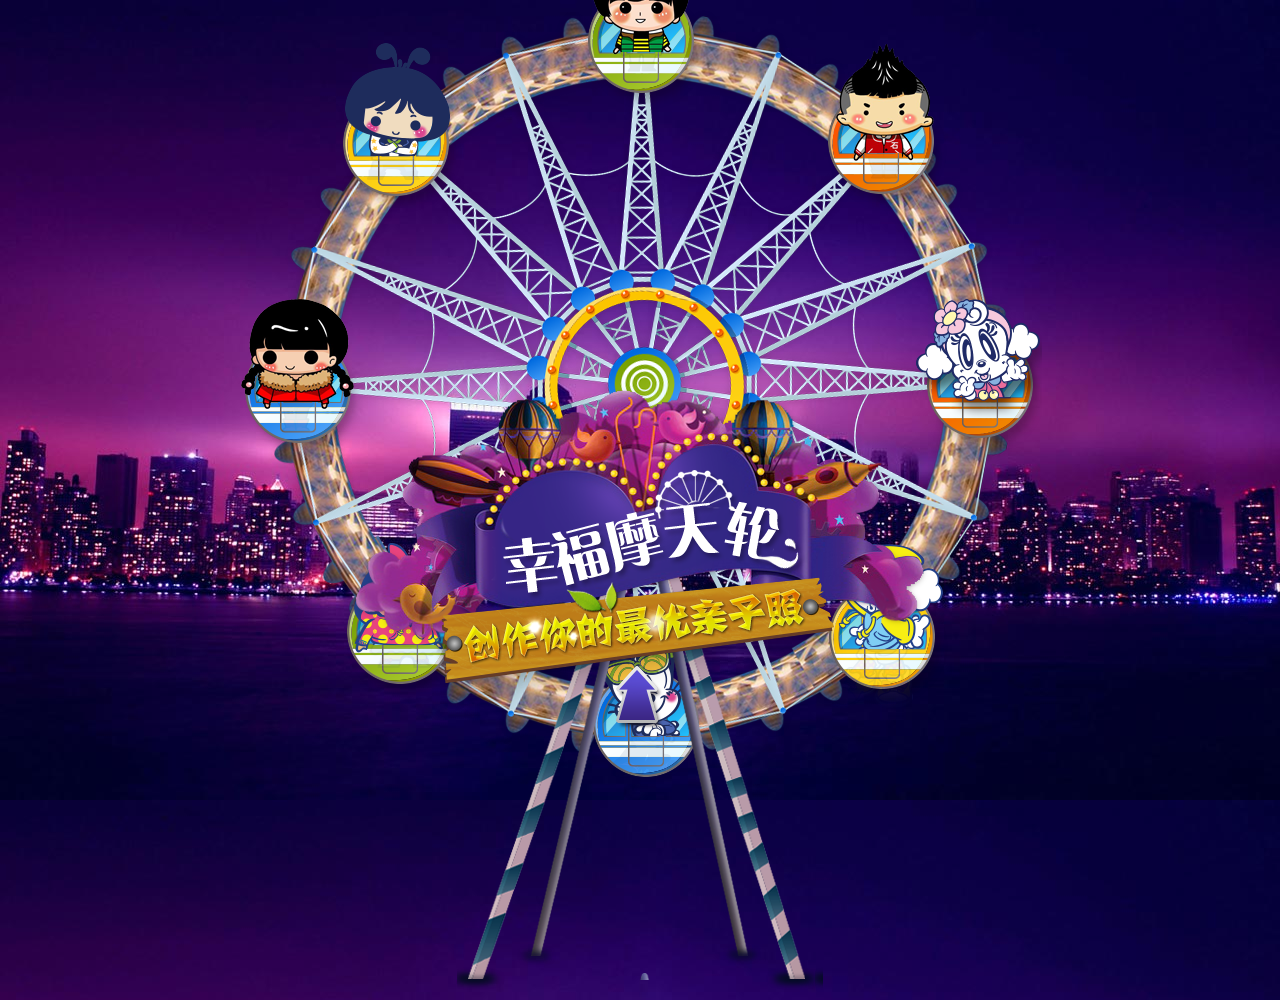
<file: WebInternship1/1.摩天轮/index.html>
<!DOCTYPE html>
<html>
	<head>
		<meta charset="utf-8" />
		<title>摩天轮</title>
		<link rel="stylesheet" type="text/css" href="css/test1.css"/>
	</head>
	<body>
		<div id="mtl">
			<ul>
				<li></li>
				<li></li>
				<li></li>
				<li></li>
				<li></li>
				<li></li>
				<li></li>
				<li></li>
			</ul>
		</div>
		<div class="bracket"></div>
		<div></div>
		<div></div>
		<div></div>
		<div></div>
	</body>
</html>
</file>
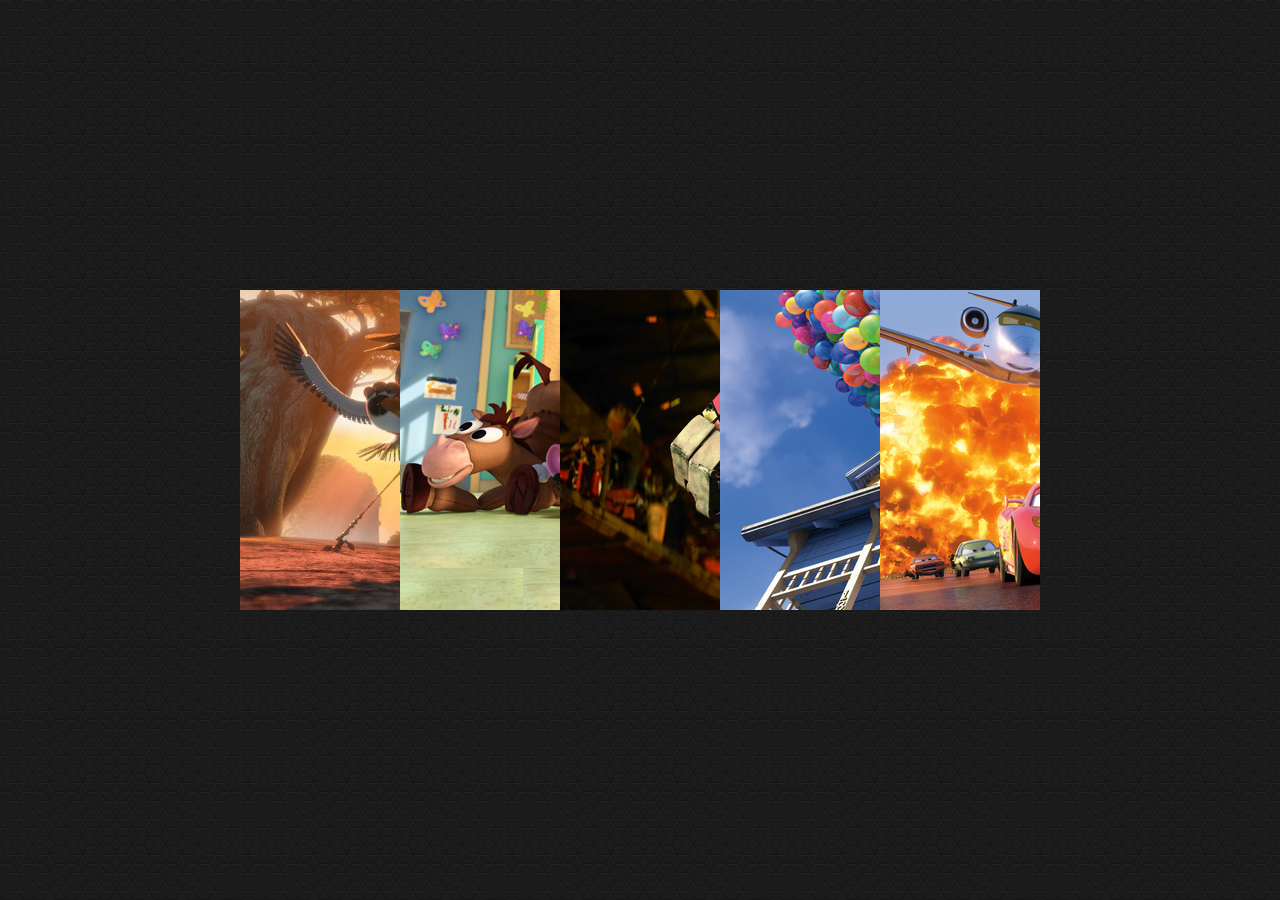
<file: WebInternship1/2.轮播图/index.html>
<!DOCTYPE html>
<html>
	<head>
		<meta charset="utf-8" />
		<title></title>
		<style type="text/css">
			*{
				margin: 0;
				padding: 0;
			}
			body{
				background: url(img/triangles.png);
			}
			.box{
				width: 800px;
				height: 320px;
				position: absolute;
				left: 0;
				right: 0;
				top: 0;
				bottom: 0;
				margin: auto;
			}
			.box ul{
				width: 800px;
				height: 320px;
			}
			.box ul li{
				list-style: none;
				float: left;
				width: 160px;
				height: 320px;
				/*超出隐藏*/
				overflow: hidden;
				transition: all 2s;
			}
			.box ul li:hover{
				width: 640px;
			}
			ul:hover li{
				width: 40px;
			}
		</style>
	</head>
	<body>
		<div class="box">
			<ul>
				<li><img src="img/img1.jpg"/></li>
				<li><img src="img/img2.jpg"/></li>
				<li><img src="img/img3.jpg"/></li>
				<li><img src="img/img4.jpg"/></li>
				<li><img src="img/img5.jpg"/></li>
			</ul>
		</div>
	</body>
</html>
</file>
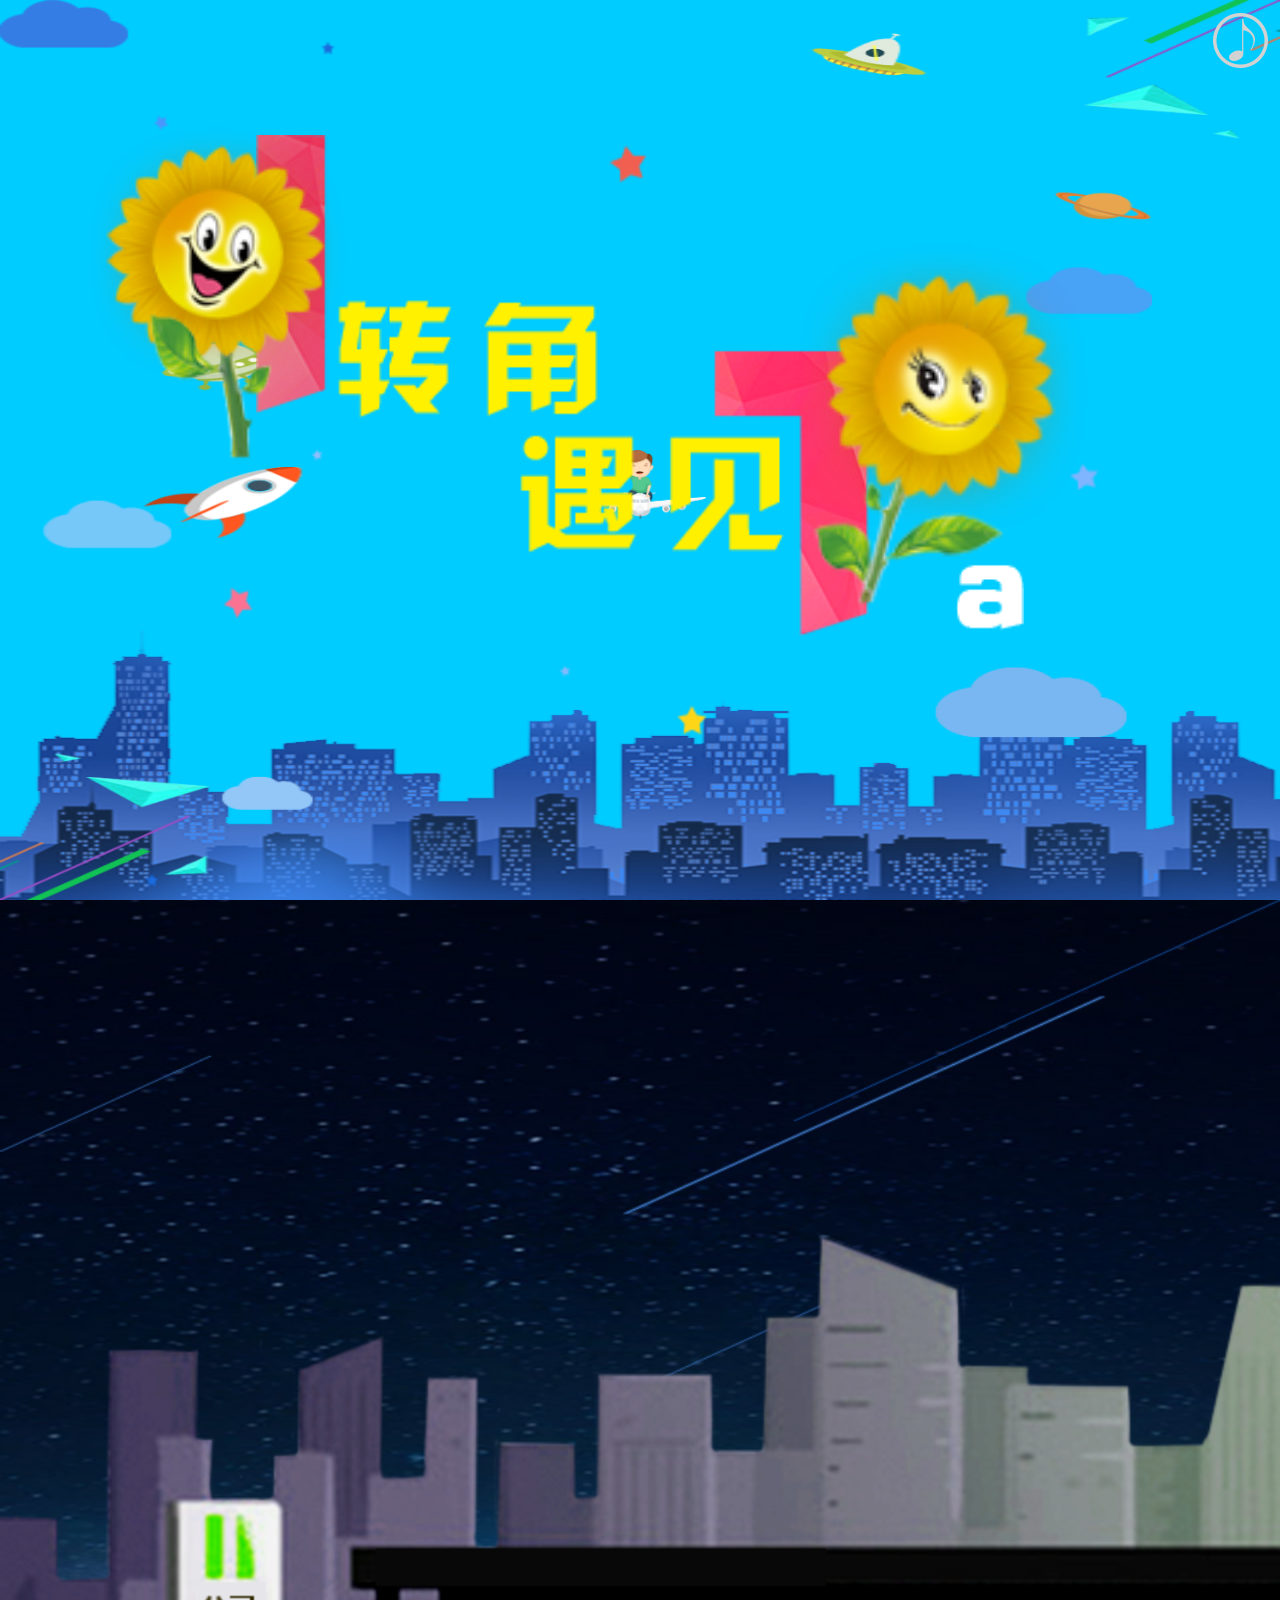
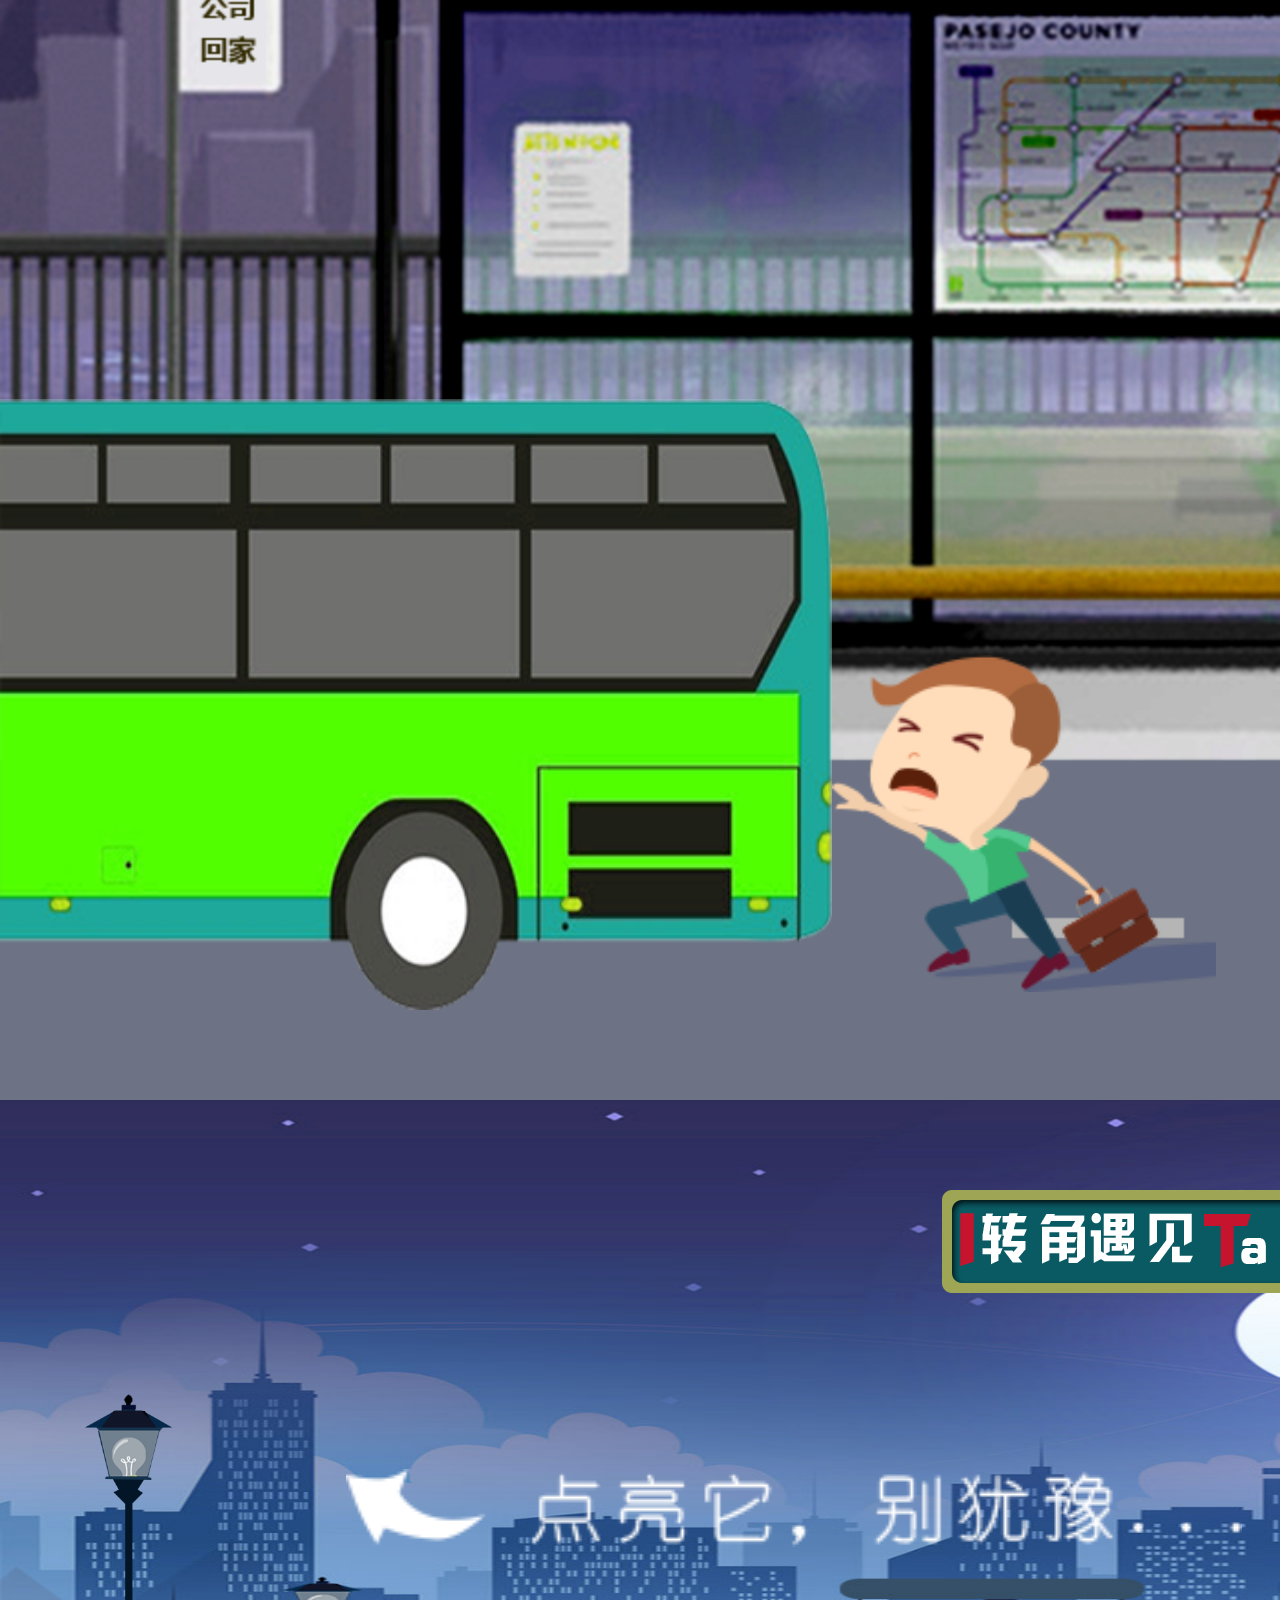
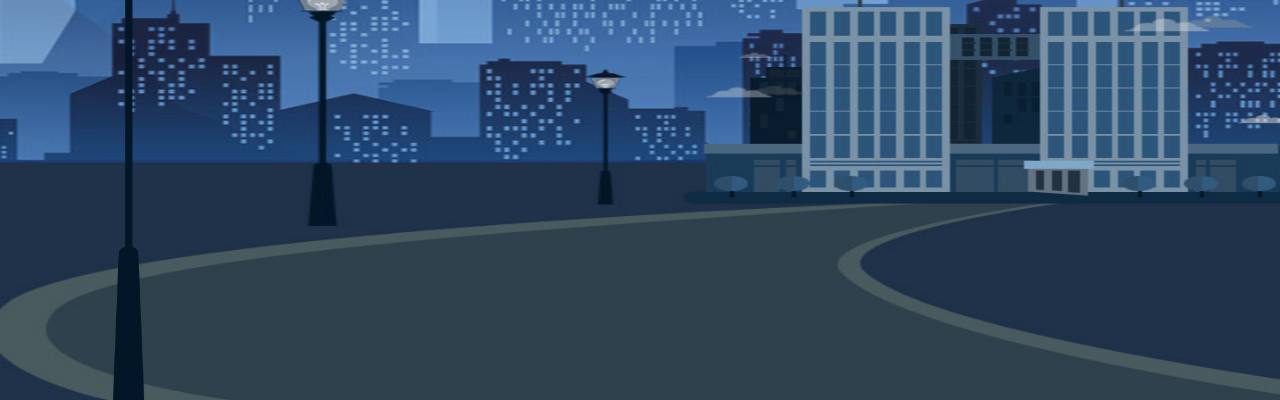
<file: WebInternship1/4.微信小场景/index.html>
<!DOCTYPE html>
<html>
	<head>
		<meta charset="utf-8" />
		<title></title>
		<link rel="stylesheet" type="text/css" href="css/day3-1.css"/>
	</head>
	<body>
		<div class="content">
			<div class="page page1">
				<img src="img/indexBuilding.png" class="page1-Building"/>
				<img src="img/indexCloud.png" class="page1-Cloud"/>
				<img src="img/indexFlight.png" class="page1-Flight"/>
				<img src="img/indexElements.png" class="page1-Elements"/>	
				<img src="img/indexFlowers01.png" class="page1-Flower01"/>
				<img src="img/indexFlowers02.png" class="page1-Flower02"/>
				<img src="img/indexStars.png" class="page1-Stars"/>
				<img src="img/indexTxt.png" class="page1-Txt"/>
			</div>
			<div class="page page2">
				<img src="img/wasBg.jpg" class="page2-Bg"/>
				<img src="img/wasFarm.png" class="page2-Farm"/>
				<img src="img/wasIT.png" class="page2-IT"/>
				<img src="img/wasStar.png" class="page2-Star"/>
			</div>
			<div class="page page3">
				<!--场景1-->
				<img src="img/earlyTitle.png" class="page3-Title1"/>
				<img src="img/bus.png" class="page3-bus"/>
				<img src="img/earlyBg.jpg" class="page3-Bg"/>
				<img src="img/lastBusAvatar.png" class="page3-Avatar"/>
				<img src="img/lastBusStation.png" class="page3-BusStation"/>
				<img src="img/lastBusTitle.png" class="page3-Title2"/>
				
				<!--场景2-->
				<img src="img/myTeamAvatar.png" class="page3-TAvatar"/>
				<img src="img/myTeamSpace.png" class="page3-TSpace"/>
				<img src="img/myTeamWall.png" class="page3-TWall"/>
				<img src="img/myteamWhereTxt.png" class="page3-TWhere"/>
			</div>
			<div class="page page4">
				<!--场景1-->
				<img src="img/lightOff.png" class="page4-lightoff"/>
				<img src="img/lightOnBg.jpg" class="page4-lightonBg"/>
				<img src="img/lightOffBg.jpg" class="page4-lightoffBg"/>
				<img src="img/clickGuide.png" class="page4-clickGuide"/>
				<img src="img/cornerTitle.png" class="page4-cornerTitle"/>
				<img src="img/weKnowYou.png" class="page4-you"/>
				<!--场景2-->
				<img src="img/lightOn.png" class="page4-lighton"/>
			</div>
		</div>
		<img src="img/musicBtn.png" class="musicBtn">
		<audio src="img/music.mp3" autoplay="autoplay" id="music"></audio>
		<script src="js/Jquery.js" type="text/javascript" charset="utf-8"></script>
		<script src="js/jquery.touchSwipe.min.js" type="text/javascript" charset="utf-8"></script>
		<script src="js/day3-1.js" type="text/javascript" charset="utf-8"></script>	
	</body>
</html>
</file>
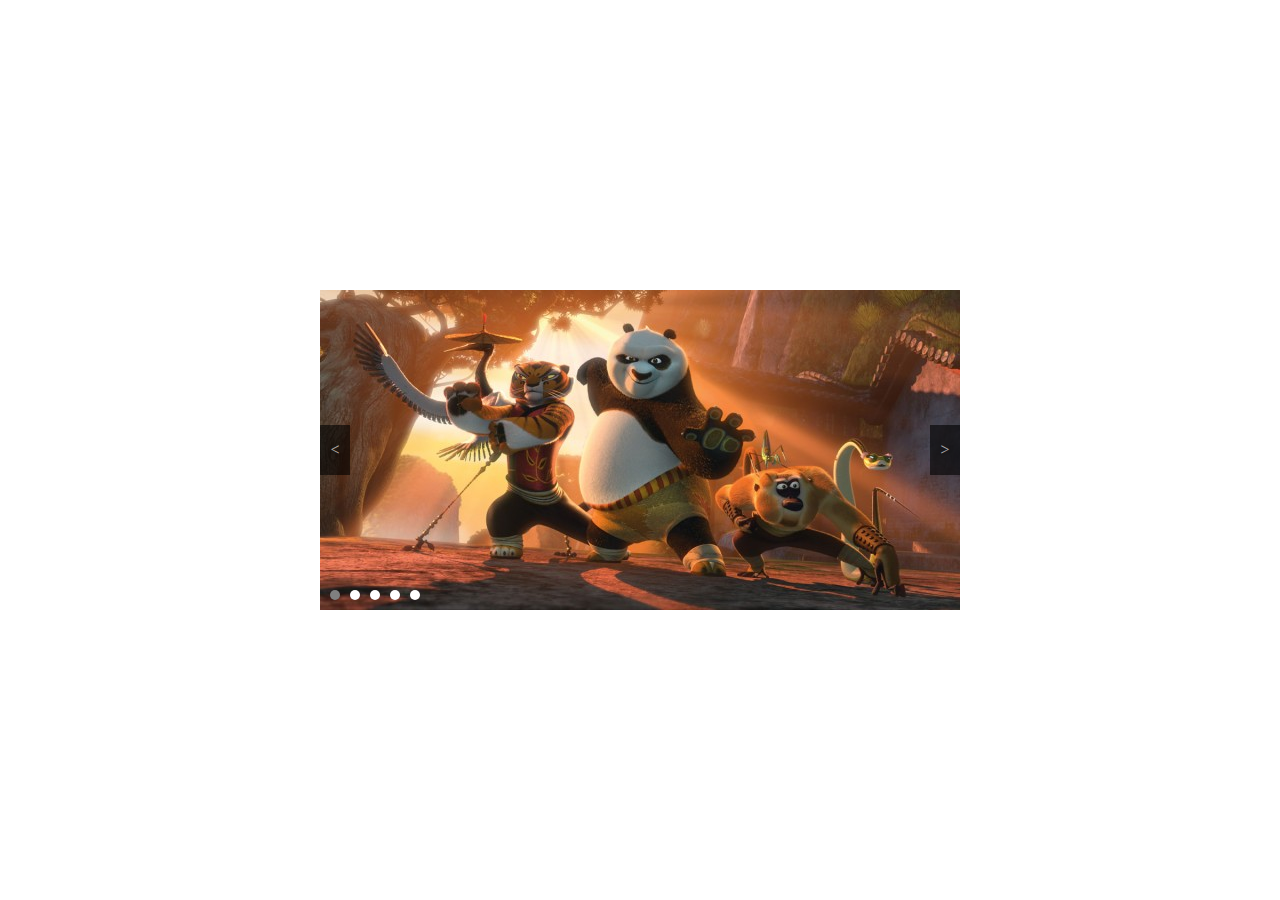
<file: WebInternship1/2.轮播图/LBT.html>
<!DOCTYPE html>
<html>
	<head>
		<meta charset="UTF-8">
		<title></title>
		<style type="text/css">
			*{
				margin: 0;
				padding: 0;
			}
			#box{
				width: 640px;
				height: 320px;
				position: absolute;
				left: 0;
				right: 0;
				top: 0;
				bottom: 0;
				margin: auto;
			}
			#box ul li{
				list-style: none;
				width: 640px;
				height: 320px;
				position: absolute;
				/*隐藏所有的li*/
				display: none;
			}
			.btn{
				width: 30px;
				height: 50px;
				/*内部文字居中*/
				text-align: center;
				/*行高,当文字只有一行时,行高=元素高度,即垂直居中*/
				line-height: 50px;
				background: black;
				color: white;
				opacity: 0.6;
				position: absolute;
				top: 0;
				bottom: 0;
				margin: auto;
				/*鼠标放入箭头样式*/
				cursor: pointer;
			}
			#right{
				right: 0;
			}
			.circles{
				bottom: 0;
				width: 100%;
				height: 20px;
				position: absolute;
			}
			.circles span{
				/*块级元素*/
				display: block;
				width: 10px;
				height: 10px;
				background: white;
				/*圆角属性,50%为圆*/
				border-radius: 50%;
				float: left;
				margin-left: 10px;
			}
			.current{
				background: gray!important;
			}
		</style>
	</head>
	<body>
		<div id="box">
			<ul>
				<li style="display: block;"><img src="img/img1.jpg" alt="img1" /></li>
				<li><img src="img/img2.jpg" alt="img2" /></li>
				<li><img src="img/img3.jpg" alt="img3" /></li>
				<li><img src="img/img4.jpg" alt="img4" /></li>
				<li><img src="img/img5.jpg" alt="img5" /></li>
			</ul>
			<div class="btn" id="left"> < </div>
			<div class="btn" id="right"> > </div>
			<div class="circles">
				<span class="current"></span>
				<span></span>
				<span></span>
				<span></span>
				<span></span>
			</div>
		</div>
		<script src="js/Jquery.js" type="text/javascript" charset="utf-8"></script>
		<script type="text/javascript">
//			$()找到元素,支持所有的CSS选择器
//			eq是找到对应的第几个元素
//			fadeOut淡出效果,参数是消失的时间
				var currentIndex=0;
				var nextIndex=1;
				var timer;
				timer=setInterval(move,2000)
				$("#box").mouseover(function(){
					clearInterval(timer);
				})
				$("#box").mouseleave(function(){
					timer=setInterval(move,2000)
				})
				function move(){
					$("li").eq(currentIndex).fadeOut(400);
					$("li").eq(nextIndex).fadeIn(400);
					$("span").eq(currentIndex).removeClass("current");
					$("span").eq(nextIndex).addClass("current");
					currentIndex=nextIndex;
					nextIndex++;
					if(nextIndex>4){
						nextIndex=0;
					}
				}
				$("#right").click(function(){
					move();
				})
				$("#left").click(function(){
					nextIndex=currentIndex-1;
					if(nextIndex<0){
						nextIndex=4;
					}
					move();
				})
				$("span").mouseover(function(){
//					console.log($(this).index())	
					nextIndex=$(this).index();
					move();
				})
		</script>
	</body>
</html>
</file>
<file: WebInternship1/1.摩天轮/css/test1.css>
*{
    /*重置样式*/
    /*margin 外边距 padding 内边距*/
    margin: 0;
    padding: 0;
}
    /*标签选择器*/
body{
    background: url(../img/2.jpg);
}

#mtl{
    width: 768px;
    height: 768px;
    background: url(../img/fsw.png);
    position: absolute;
    /*定位居中*/
    left:50%;
    margin-left: -384px;
    /*水平居中*/
   	animation: rotate1 6s linear infinite;
}

	/*类选择器*/
.bracket{
	width: 366px;
	height: 530px;
	background: url(../img/bracket.png);
	position: absolute;
	left: 0;
	right: 0;	
	margin: auto;
	bottom: -100px;
}

div:nth-child(3){
	width: 252px;
	height: 498px;
	background: url(../img/bracketsmall.png);
	position: absolute;
	left: 0;
	right: 0;
	bottom: -80px;
	margin: auto;
}
div:nth-child(4){
	width: 48px;
	height: 64px;
	background: url(../img/arrow.png);
	position: absolute;
	left: 0;
	right: 0;
	bottom: 170px;
	margin: auto;
}
div:nth-child(5){
	width: 577px;
	height: 257px;
	background: url(../img/big-title.png);
	position: absolute;
	left: 0;
	right: 0;
	bottom: 256px;
	margin: auto;
}
div:nth-child(6){
	width: 413px;
	height: 139px;
	background: url(../img/title.png);
	position: absolute;
	left: 0;
	right: 0;
	bottom: 184px;
	margin: auto;
}
/*后代、派生选择器*/
#mtl ul li{
	width: 130px;
	height: 170px;
	/*background: blue;*/
	position: absolute;
	list-style: none;
	animation: rotate2 6s linear infinite;
}
li:nth-child(1){
	background: url(../img/boy.png);
	left: 326px;
	top: -58px;	
}
li:nth-child(2){
	background: url(../img/girl.png);
	left: -23px;
	top: 298px;		
}
li:nth-child(3){
	background: url(../img/girls.png);
	left: 81px;
	top: 542px;	
}
li:nth-child(4){
	background: url(../img/dog.png);
	left: 326px;
	top: 626px;		
}
li:nth-child(5){
	background: url(../img/hairboy.png);
	left: 566px;
	top: 43px;			
}
li:nth-child(6){
	background: url(../img/mimi.png);
	left: 566px;
	top: 542px;		
}
li:nth-child(7){
	background: url(../img/mudog.png);
	left: 656px;
	top: 298px;	
}
li:nth-child(8){
	background: url(../img/shamegirl.png);
	left: 81px;
	top: 43px;		
}

@keyframes rotate1{
	from{transform: rotate(0deg);}
	to{transform: rotate(360deg);}
}
@keyframes rotate2{
	from{transform: rotate(0deg);}
	to{transform: rotate(-360deg);}
}
</file>
<file: WebInternship1/4.微信小场景/css/day3-1.css>
*{
	margin: 0;
	padding: 0;
}

.content{
	position: absolute;
	/*top: -100%;*/
}

.page{
	position: relative;
	/*相对定位*/
}

img{
	position: absolute;
}

.page1{
	background: #00ccff;
}

.page1-Building{
	width: 100%;
	height: 30%;
	bottom: 0;
	display: none;
}

.page1-Elements{
	width: 100%;
	height: 100%;
	animation: zooming 2s linear infinite;
}

.page1-Cloud{
	width: 90%;
	height: 90%;
	animation: zooming 2s linear infinite;
}

@keyframes zooming{
	0%{transform: scale(1);}
	50%{transform: scale(0.9);}
	100%{transform: scale(1);}
}

.page1-Txt{
	width: 60%;
	left: 0;
	right: 0;
	margin: auto;
	top: 15%;
}

.page1-Flower01{
	top: 14%;
	width: 20%;
	left: 7%;
	z-index: 1;
	animation: rotate 3s linear infinite;
}

.page1-Flower02{
	left: 62%;
	width: 23%;
	top: 27%;
	z-index: 1;
	animation: rotate 3s linear infinite;
}

@keyframes rotate{
	0%{transform: rotate(0deg);}
	16%{transform: rotate(30deg);}
	32%{transform: rotate(10deg);}
	48%{transform: rotate(0deg);}
	64%{transform: rotate(-30deg);}
	80%{transform: rotate(-10deg);}
	100%{transform: rotate(0deg);}
}

.page1-Flight{
	left: 0;
	right: 0;
	margin: auto;
	top: 50%;
	width: 0;
	animation: flight 4s linear infinite;
}

@keyframes flight{
	0%{transform: scale(1);}
	50%{transform: scale(1.2);}
	100%{transform: scale(1);}
}


.page1-Stars{
	width: 100%;
}


.page2{
	background: aquamarine;
}

.page2-Bg{
	width: 100%;
	height: 100%;
}

.page2-Farm{
	width: 70%;
	right: 0;
	top: 20%;
	display: none;
}

.page2-IT{
	width: 70%;
	right: 0;
	top: 60%;
	display: none;
}

.page2-Star{
	width: 100%;
	height: 100%;
}

.page3{
	background: blue;
}

.page3-Bg{
	width: 100%;
	height: 100%;
}

.page3-bus{
	z-index: 1;
	width: 65%;
	bottom: 10%;
}

.page3-Avatar{
	z-index: 1;
	width: 30%;
	right: 5%;
	bottom: 12%;
}

.page3-BusStation{
	width: 100%;
	bottom: 0;
}

.page3-Title1,.page3-Title2{
	width: 40%;
}

.page3-Title1{
	z-index: 1;
	display: none;
}

.page3-Title2{
	z-index: 1;
	top: 12%;
	display: none;
}

.page3-TAvatar{
	top: 25%;
	right: 16%;
	display: none;
}

.page3-TSpace{
	top: 25%;
	width: 0;
	left: 10%;
}

.page3-TWall{
	bottom: 0;
	right: 0;
	height: 65%;
	width: 30%;
	display: none;
}

.page3-TWhere{
	bottom: 5%;
	left: 5%;
	width: 0;
}

.page4{
	background: pink;
}

.page4-lightoffBg{
	width: 100%;
	height: 100%;
}

.page4-lightoff{
	z-index: 1;
    bottom: 0;
    left: 5%;
    height: 70%;
}

.page4-cornerTitle{
	z-index: 1;
	top: 10%;
    right: 0;
}

.page4-clickGuide{
	z-index: 1;
    width: 70%;
    top: 41%;
    left: 27%;
}

.page4-lightonBg{
	width: 100%;
	height: 100%;
	display: none;
}

.page4-lighton{
	z-index: 1;
    bottom: 0;
    left: 5%;
    height: 70%;
    display: none;
}

.page4-you{
	display: none;
	top: 33%;
    left: 26%;
    width: 56%;
}

.musicBtn{
	right: 0;
	top: 0;
}
</file>
